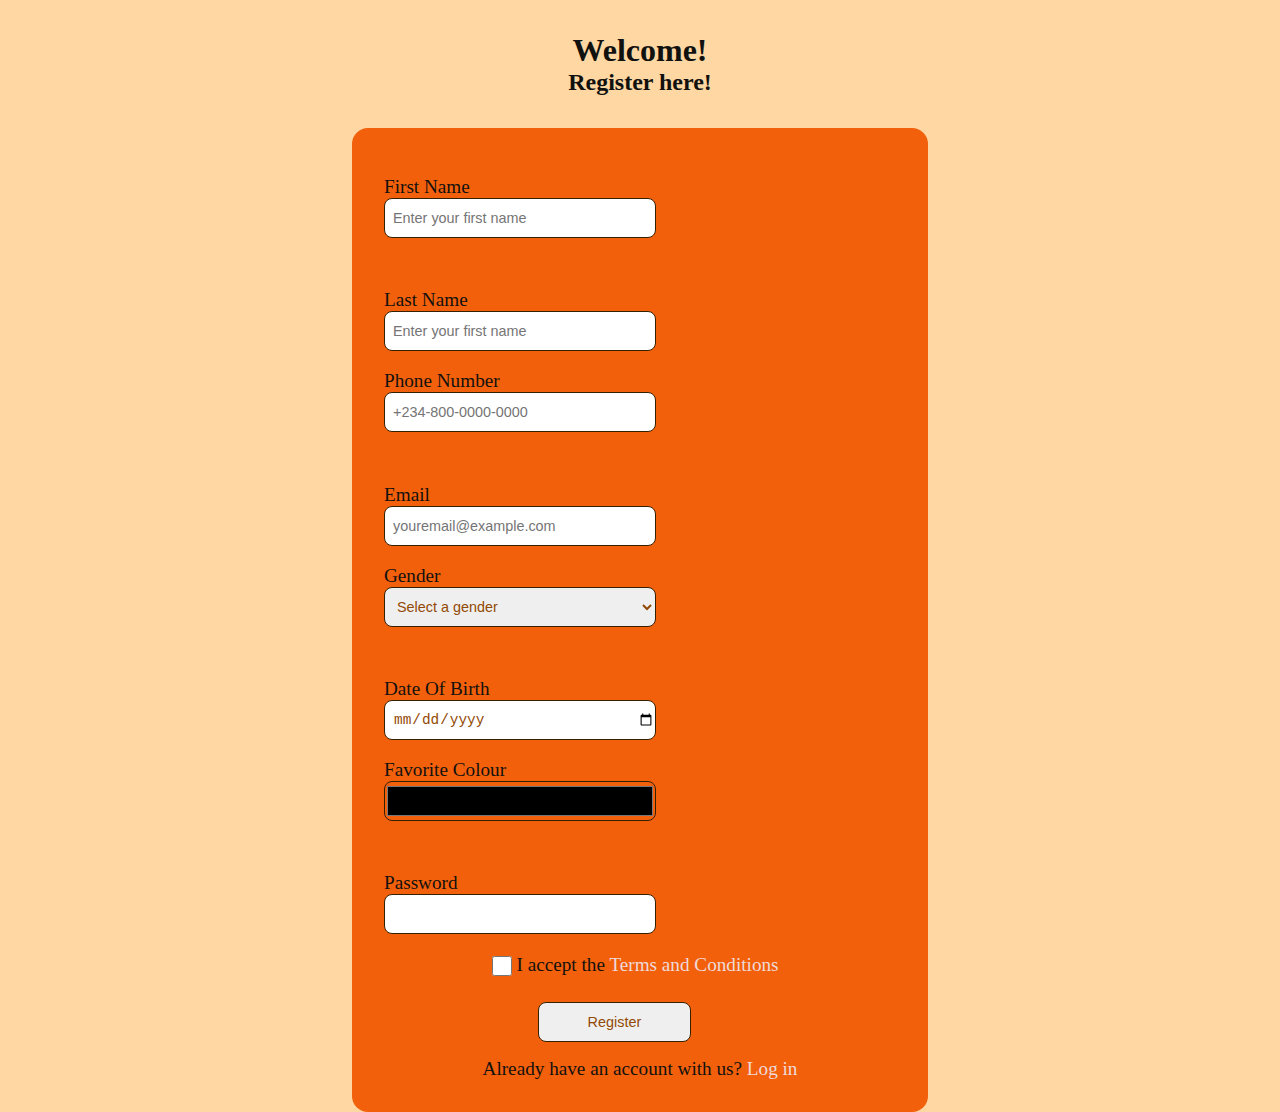
<file: zuri-wk-3/wk3-Reg-login/index.html>
<!DOCTYPE html>
<html lang="en">
  <head>
    <meta charset="UTF-8" />
    <meta http-equiv="X-UA-Compatible" content="IE=edge" />
    <meta name="viewport" content="width=device-width, initial-scale=1.0" />
    <link rel="stylesheet" href="styles.css" />
    <title>Registration-page</title>
  </head>

  <body>
    <header>
      <h1>Welcome!</h1>
      <h2>Register here!</h2>
    </header>

    <main>
      <form action="success.html">
        <div>
          <label for="firstname"
            >First Name
            <input
              type="text"
              name="firstname"
              placeholder="Enter your first name"
              required
            />
          </label>

          <label for="lastname"
            >Last Name
            <input
              type="text"
              name="lastname"
              placeholder="Enter your first name"
              required
            />
          </label>
        </div>

        <div>
          <label for="phonenumber"
            >Phone Number
            <input
              type="tel"
              pattern="[0-9]{3}-[0-9]{3}-[0-9]{3}"
              placeholder="+234-800-0000-0000"
              required
            />
          </label>

          <label for="email"
            >Email
            <input
              type="email"
              name="email"
              placeholder="youremail@example.com"
              required
            />
          </label>
        </div>

        <div>
          <label for="gender"
            >Gender
            <select name="gender" id="gender">
              <option value="1">Select a gender</option>
              <option value="male">Male</option>
              <option value="female">Female</option>
            </select>
          </label>

          <label for="dob"
            >Date Of Birth
            <input
              type="date"
              name="dob"
              max="01/01/2010"
              title="You must be at least 12 years old"
              required
            />
          </label>
        </div>

        <div>
          <label for="color"
            >Favorite Colour
            <input type="color" class="color" />
          </label>

          <label for="password"
            >Password
            <input
              type="password"
              name="password"
              id=""
              title="Must be at least 8 or more characters"
            />
          </label>
        </div>
        <!-- <label for="password">Confirm Password</label>
      <input type="password" name="password" id=""
      title="Must be at least 8 or more characters" />
 -->
        <div class="terms">
          <input type="checkbox" required />
          <label for="terms-conditions" class="checkbox"
            >I accept the <a href="#">Terms and Conditions</a>
          </label>
        </div>

        <a href="success.html">
          <input type="submit" value="Register" class="register-btn" />
        </a>

        <p>
          Already have an account with us?
          <a href="login.html" target="_self">Log in</a>
        </p>
      </form>
    </main>
  </body>
</html>
</file>
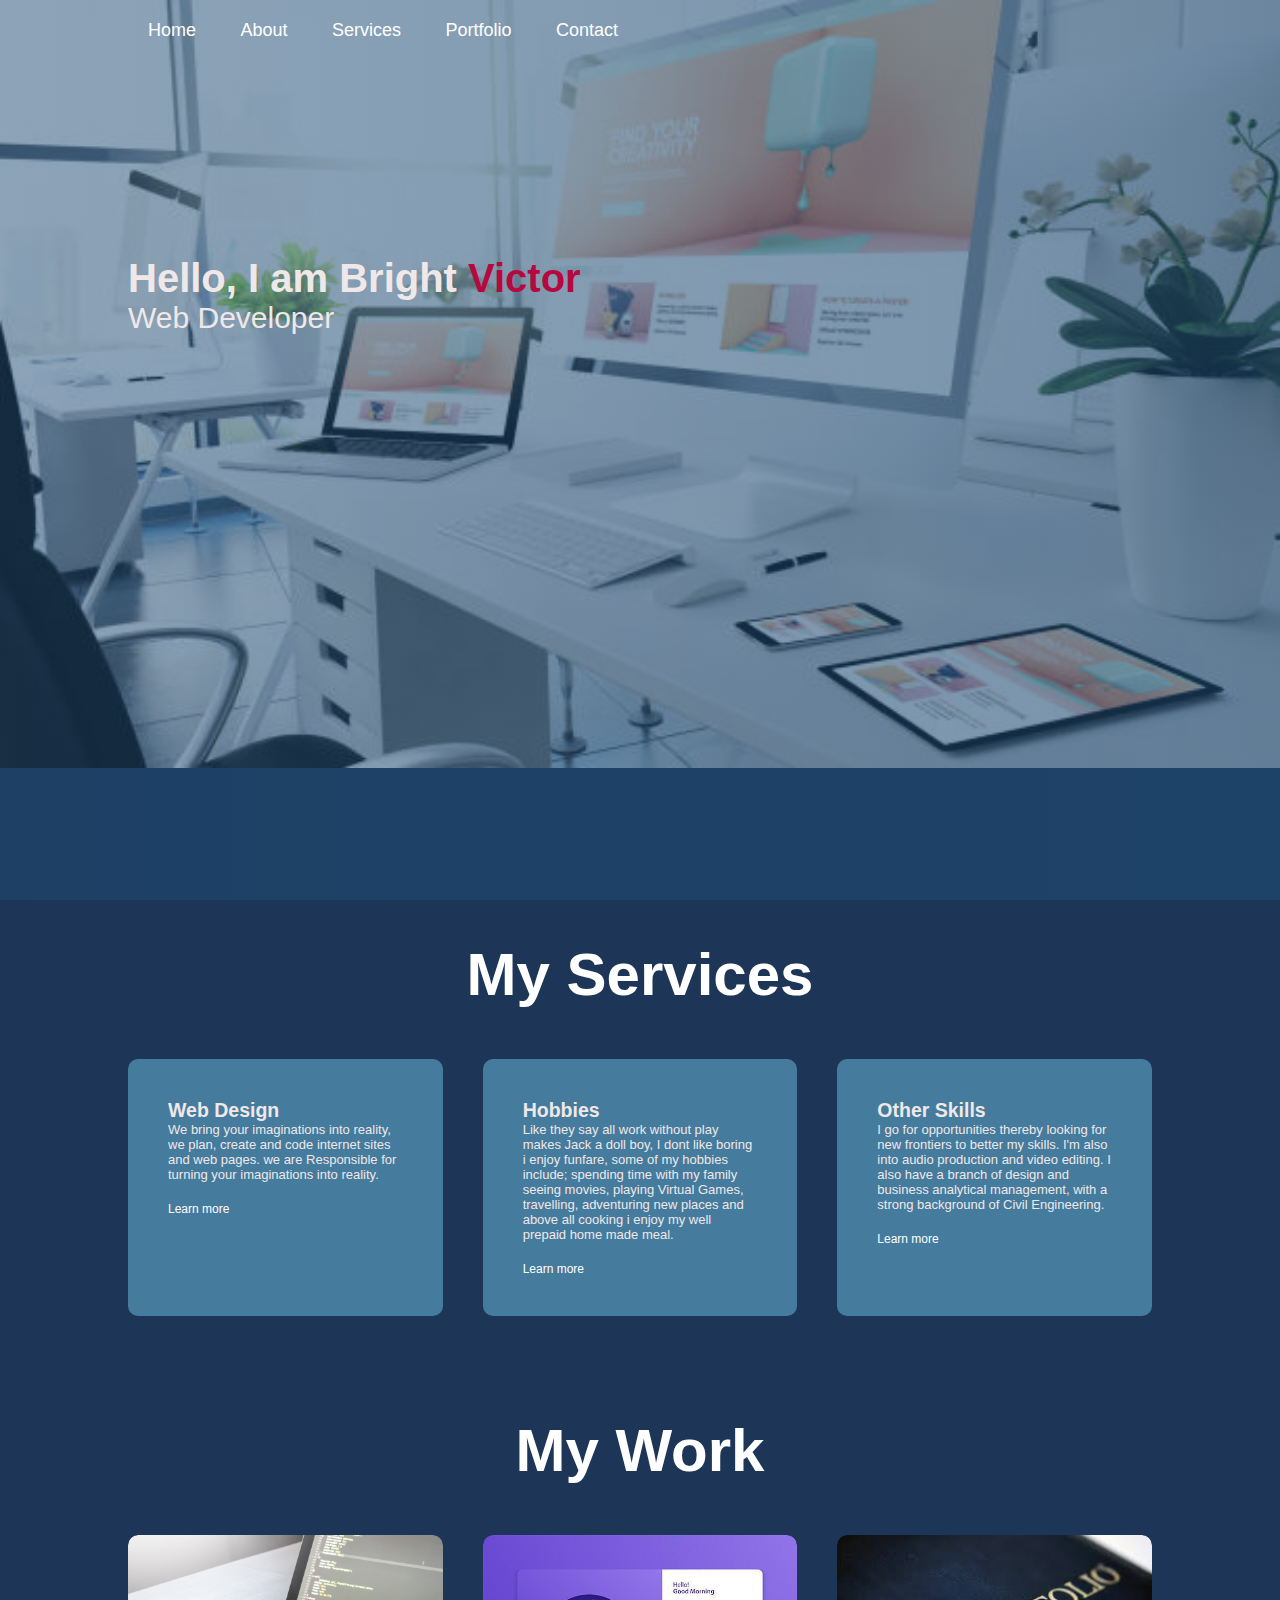
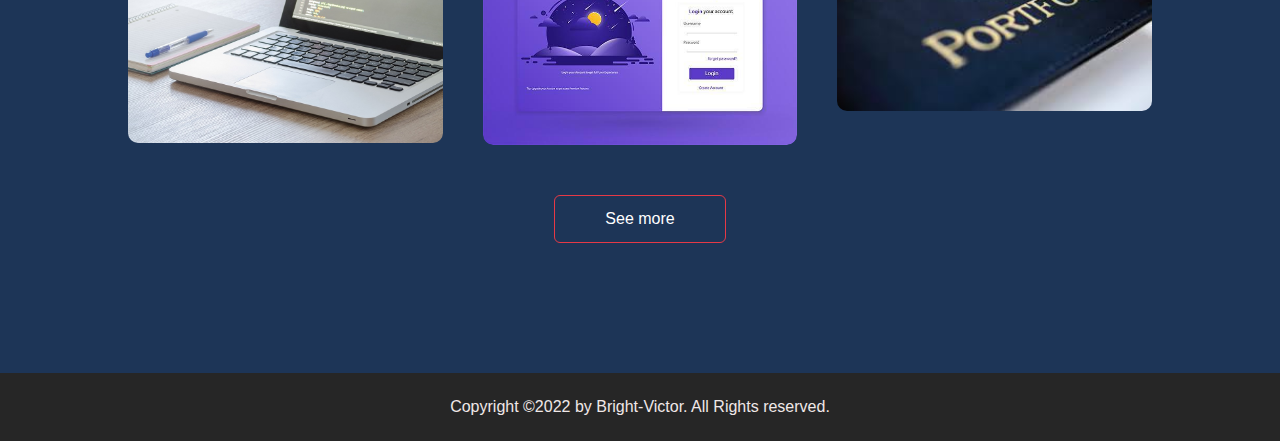
<file: zuri-wk-3/wk3-Zuri-Portiflio/index.html>
<!DOCTYPE html>
<html lang="en">
  <head>
    <meta charset="UTF-8" />
    <meta http-equiv="X-UA-Compatible" content="IE=edge" />
    <meta name="viewport" content="width=device-width, initial-scale=1.0" />
    <title>Portifolio-site</title>
    <link rel="stylesheet" href="style.css" />
  </head>

  <body>
    <header id="header">
      <div class="container">
        <nav>
          <ul id="side-menu">
            <li><a href="#header">Home</a></li>
            <li><a href="about.html">About</a></li>
            <li><a href="#services">Services</a></li>
            <li><a href="#portfolio">Portfolio</a></li>
            <li><a href="contact.html">Contact</a></li>
          </ul>
        </nav>

        <section class="header-text">
          <h1>
            Hello, I am Bright <span>Victor<br /></span>
          </h1>

          <p>Web Developer</p>
        </section>
      </div>
    </header>

    <article id="services">
      <div class="container">
        <h1 class="sub-title">My Services</h1>
        <div class="services-list">
          <section>
            <i class="fa-solid fa-code"></i>
            <h2>Web Design</h2>
            <p>
              We bring your imaginations into reality, we plan, create and code
              internet sites and web pages. we are Responsible for turning your
              imaginations into reality.
            </p>
            <a href="#">Learn more</a>
          </section>
          <section>
            <i class="fa-solid fa-database"></i>
            <h2>Hobbies</h2>
            <p>
              Like they say all work without play makes Jack a doll boy, I dont
              like boring i enjoy funfare, some of my hobbies include; spending
              time with my family seeing movies, playing Virtual Games,
              travelling, adventuring new places and above all cooking i enjoy
              my well prepaid home made meal.
            </p>
            <a href="#">Learn more</a>
          </section>
          <section>
            <h2>Other Skills</h2>
            <p>
              I go for opportunities thereby looking for new frontiers to better
              my skills. I'm also into audio production and video editing. I
              also have a branch of design and business analytical management,
              with a strong background of Civil Engineering.
            </p>
            <a href="#">Learn more</a>
          </section>
        </div>
      </div>
    </article>

    <!-------------Portfolio----------------->
    <article id="portfolio">
      <div class="container">
        <h1 class="sub-title">My Work</h1>
        <section class="work-list">
          <figure class="work">
            <img src="img/002.jpg" alt="html-table" />
            <section class="layer">
              <h3>Html table design task</h3>
              <p>
                With the help of Zuri we were able to design our first student
                table.
              </p>
            </section>
          </figure>
          <figure class="work">
            <img src="img/003.jpg" alt="registration" />
            <section class="layer">
              <h3>Registration Page</h3>
              <p>
                We can design all log in details for you, Zuri made this
                possible
              </p>
            </section>
          </figure>
          <figure class="work">
            <img src="img/004.jpg" alt="food" />
            <section class="layer">
              <h3>Portfolio</h3>
              <p>
                This is our latest design and we can bring your imagination into
                reality.
              </p>
            </section>
          </figure>
        </section>
        <a href="#" class="btn">See more</a>
      </div>
    </article>
    <footer class="copyright">
      <p>Copyright &#169;2022 by Bright-Victor. All Rights reserved.</p>
    </footer>
  </body>
</html>
</file>
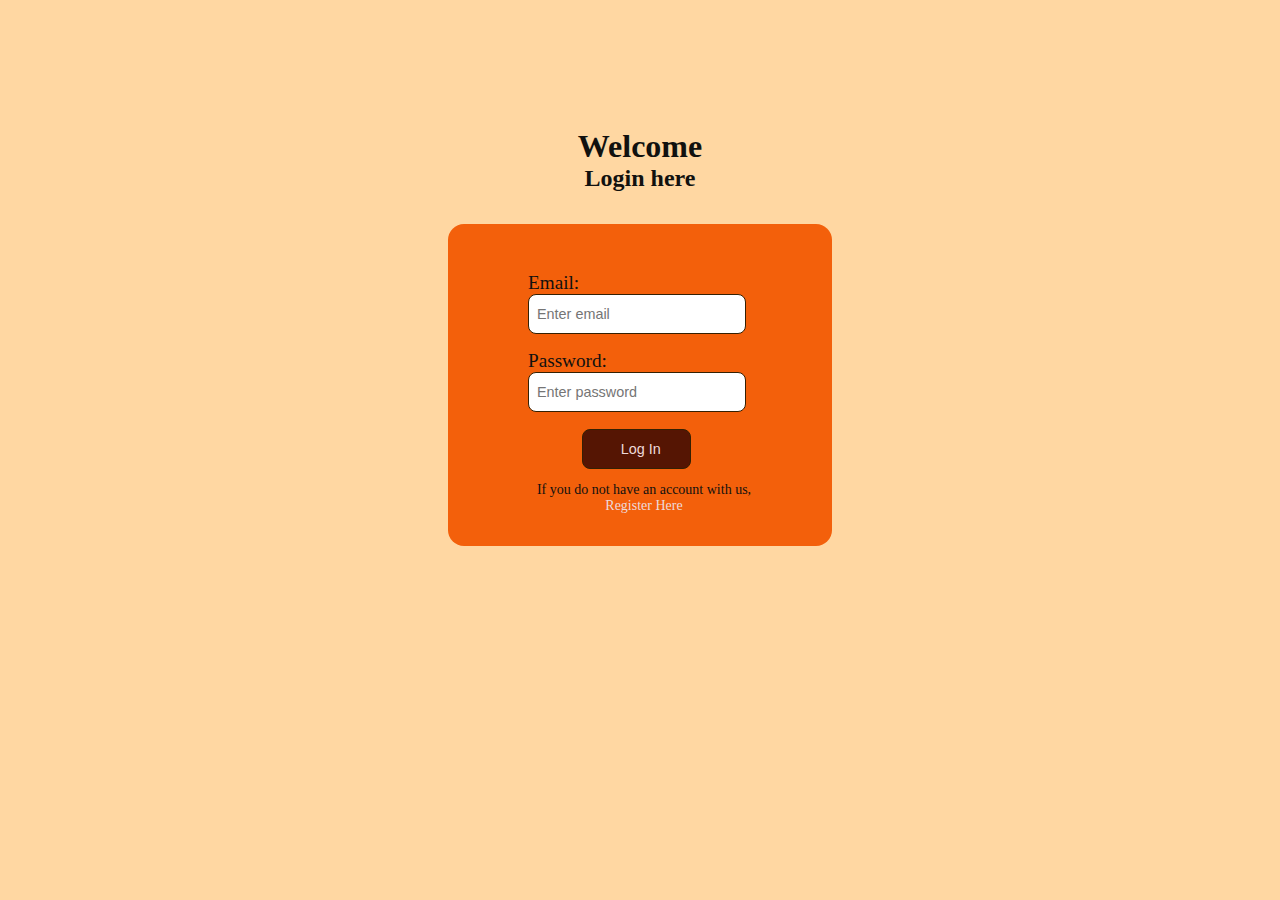
<file: zuri-wk-3/wk3-Reg-login/login.html>
<!DOCTYPE html>
<html lang="en">
  <head>
    <meta charset="UTF-8" />
    <meta http-equiv="X-UA-Compatible" content="IE=edge" />
    <meta name="viewport" content="width=device-width, initial-scale=1.0" />
    <link rel="stylesheet" href="styles.css" />
    <title>login-page</title>
  </head>

  <body>
    <header class="login-header">
      <h1>Welcome</h1>
      <h2>Login here</h2>
    </header>
    <main class="login-main">
      <form class="login-form">
        <label for="email">
          Email:
          <input type="email" placeholder="Enter email" required />
        </label>
        <label for="password"
          >Password:
          <input
            type="password"
            name="password"
            id=""
            pattern="(?=.*\d)(?=.*[a-z])(?=.*[A-Z]).{8,}"
            title="Must be at least 8 or more characters"
            placeholder="Enter password"
            required
          />
        </label>

        <button id="login-btn"><a href="success.html">Log In</a></button>

        <br />
        <p>
          If you do not have an account with us,
          <a href="index.html">Register Here</a>
        </p>
      </form>
    </main>
  </body>
</html>
</file>
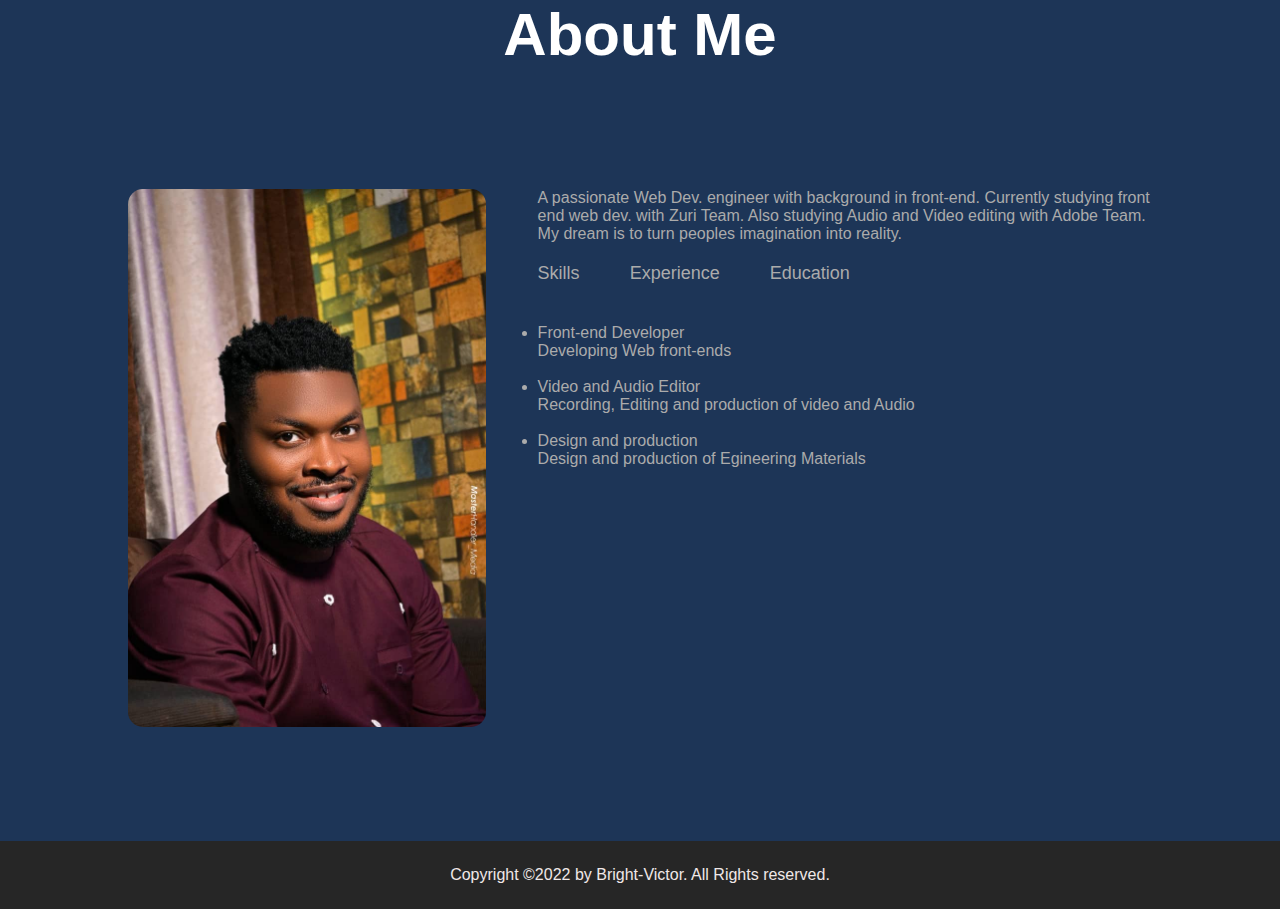
<file: zuri-wk-3/wk3-Zuri-Portiflio/about.html>
<!DOCTYPE html>
<html lang="en">
  <head>
    <meta charset="UTF-8" />
    <meta http-equiv="X-UA-Compatible" content="IE=edge" />
    <meta name="viewport" content="width=device-width, initial-scale=1.0" />
    <title>About Me</title>
    <link rel="stylesheet" href="style.css" />
   
  </head>

  <body>
    <header>
      <h1 class="sub-title">About Me</h1>
    </header>
    <article id="about">
      <div class="container">
        <div class="row">
          <figure class="about-col-1">
            <img src="img/05.jpeg" alt="My Image" />
          </figure>
          <section class="about-col-2">
            <p>
              A passionate Web Dev. engineer with background in front-end.
              Currently studying front end web dev. with Zuri Team. Also
              studying Audio and Video editing with Adobe Team. My dream is to
              turn peoples imagination into reality.
            </p>
            <div class="tab-titles">
             
              
              <p class="tab-links active-link"('skills')">
                Skills
              </p>
              <p class="tab-links" ('experience')">
                Experience
              </p>
            
              </p>
              <p class="tab-links" ('education')">Education</p>
            </div>
            
              <ul>
                <li>
                  <span>Front-end Developer<br /></span>Developing Web
                  front-ends
                </li>
                <br>
                <li>
                  <span>Video and Audio Editor<br /></span> Recording, Editing
                  and production of video and Audio
                </li>
                <br>
                <li>
                  <span> Design and production<br /></span> Design and
                  production of Egineering Materials
                </li>
              </ul>  
            </div>
          </section>
        </div>
      </div>
    </article>
    <footer class="copyright">
      <p>Copyright &#169;2022 by Bright-Victor. All Rights reserved.</p>
    </footer>
  </body>
</html>
</file>
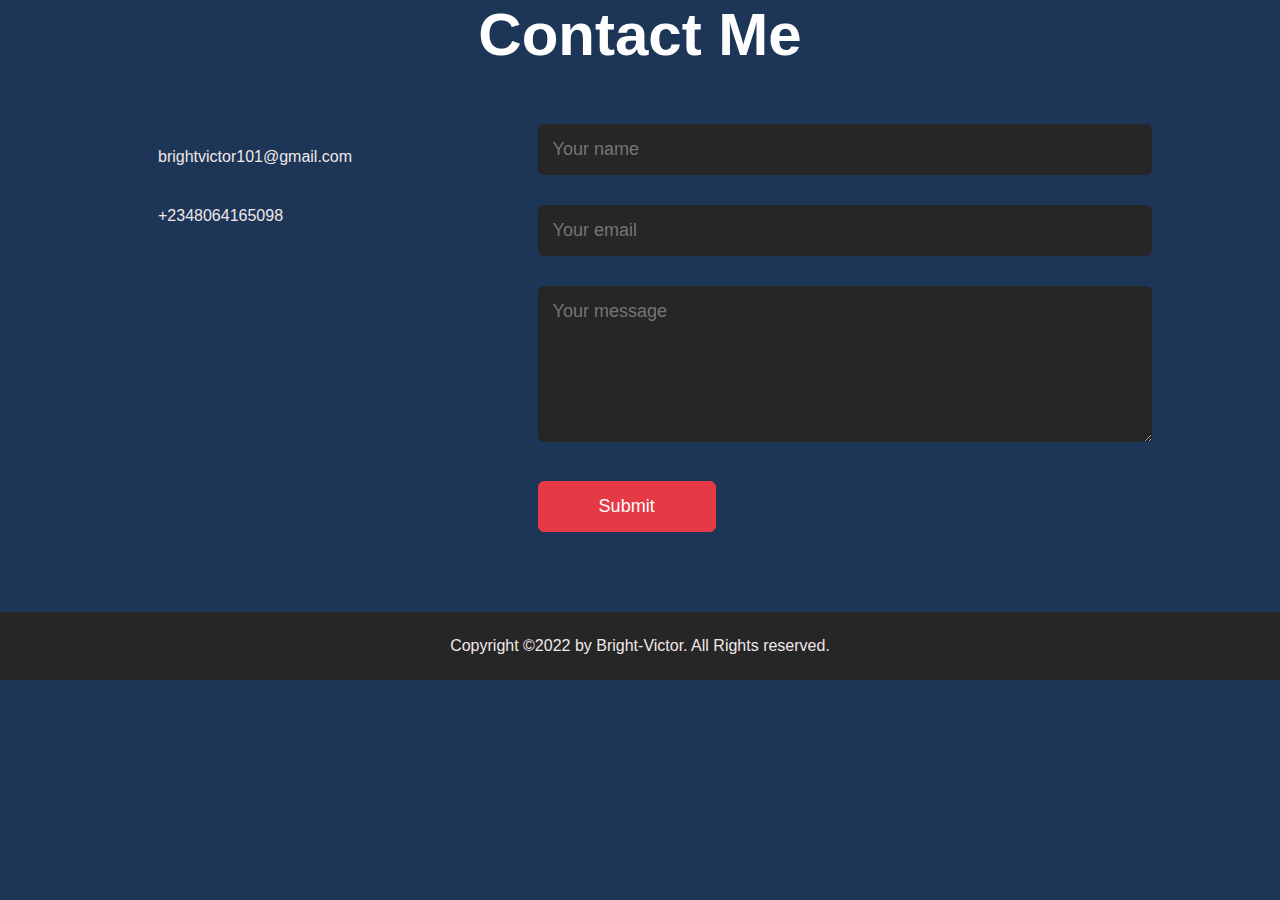
<file: zuri-wk-3/wk3-Zuri-Portiflio/contact.html>
<!DOCTYPE html>
<html lang="en">
  <head>
    <meta charset="UTF-8" />
    <meta http-equiv="X-UA-Compatible" content="IE=edge" />
    <meta name="viewport" content="width=device-width, initial-scale=1.0" />
    <title>Contact</title>
    <link rel="stylesheet" href="style.css" />
  </head>

  <body>
    <header>
      <h1 class="sub-title">Contact Me</h1>
    </header>
    <article id="contact">
      <div class="container">
        <div class="row">
          <section class="contact-left">
            <p>
              <i class="fa-solid fa-paper-plane"></i>brightvictor101@gmail.com
            </p>
            <p><i class="fa-solid fa-phone"></i>+2348064165098</p>
          </section>
          <section class="contact-right">
            <form name="submit-to-google-sheet">
              <input type="text" name="Name" placeholder="Your name" required />
              <input
                type="email"
                name="Email"
                placeholder="Your email"
                required
              />
              <textarea
                name="Message"
                cols="30"
                rows="6"
                placeholder="Your message"
              ></textarea>
              <button type="submit" class="btn btn2">Submit</button>
            </form>
            <span id="msg"></span>
          </section>
        </div>
      </div>
    </article>
    <footer class="copyright">
      <p>Copyright &#169;2022 by Bright-Victor. All Rights reserved.</p>
    </footer>
  </body>
</html>
</file>
<file: zuri-wk-3/wk3-Reg-login/styles.css>
* {
  margin: 0;
  padding: 0;
  box-sizing: border-box;
}

body {
  background-color: #ffd7a2;
  color: #11110f;
  width: 100%;
  
}
header {
  text-align: center;
  width: 100%;
  margin-top: 2rem;
}
main {
  display: flex;
  justify-content: center;
  margin-top: 2rem;
}
form {
  width: 45%;
  max-width: 50rem;
  min-width: 20rem;
  background-color: #f3600b;
  border-radius: 1rem;
  justify-content: center;
  padding: 2rem;
  box-shadow: ;
}
label {
  display: block;
  font-size: 1.2rem;
  margin-top: 1rem;
  margin-bottom: 0.2rem;
  width: 17rem;
}
div {
  display: flex;
  gap: 2rem;
  flex-flow: wrap;
}
input:not(.checkbox),
select,
button {
  width: 100%;
  min-height: 2.5rem;
  border-radius: 0.5rem;
  border: 1px solid #352002;
  font-size: 0.9rem;
  color: #924904;
  padding-left: 0.5rem;
}
input:hover {
  border: 2px solid #c8903c;
}
input[type="color"] {
  width: 100%;
  padding-left: 0;
  height: 1px;
  background-color: transparent;
}
.terms {
  display: flex;
  flex-direction: row;
  gap: 5px;
  justify-content: center;
}
input[type="checkbox"] {
  width: 20px;
  margin-top: 8px;
  padding: 0;
}
input[type="submit"] {
  margin-top: 1rem;
  margin-bottom: 1rem;
  width: 30%;
  text-align: center;
  padding-left: 0;
  margin-left: 30%;
  cursor: pointer;
}
input[type="submit"]:hover {
  color: #330b00;
  background-color: white; /*#f2e3e6
*/
}

p {
  text-align: center;
  font-size: 1.2rem;
}
a {
  color: #eedada;
  text-decoration: none;
  cursor: pointer;
}
a:hover {
  color: rgba(15, 0, 0, 0.5);
}

/*SUCCESS PAGE*/
.success_main {
  display: flex;
  flex-direction: column;
  justify-content: center;
  align-content: center;
  text-align: center;
  margin-top: 10rem;
  gap: 0rem;
}
.success_main input[type="submit"] {
  margin-left: 0;
  width: 10%;
}
img {
  width: 400px;
  height: 300px;
  margin: auto;
}

/*LOGIN FORM*/
.login-form {
  width: 30%;
  min-width: 20rem;
  max-width: 30rem;
  padding-left: 5rem;
}
.login-form p {
  
  padding-right: 2.5rem;
  font-size: 14px;
  
}

.login-form label {
  min-width: 10rem;
  width: 80%;
}
.login-header {
  margin-top: 10%;
}
#login-btn {
  width: 40%;
  margin-left: 20%;
  margin-right: 25%;
  margin-top: 5%;
  margin-bottom: 5%;
  
  background-color: #551503;
</file>
<file: zuri-wk-3/wk3-Zuri-Portiflio/style.css>
* {
  margin: 0;
  padding: 0;
  font-family: sans-serif;
  box-sizing: border-box;
}

html {
  scroll-behavior: smooth;
}

body {
  background: #1d3557;
  color: #f0e8e8;
  /* background-image: url(img/001.jpg);
  background-size: 100%; */
  background-repeat: no-repeat;
}

#header {
  width: 100%;
  height: 100vh;

  background-size: cover;
  background-position: center;
  background: linear-gradient(
      to right,
      rgba(30, 75, 115, 0.5),
      rgba(30, 75, 115, 0.6)
    ),
    url(img/001.jpg);
  background-repeat: no-repeat;
  background-size: 100%;

  /* background-image: linear-gradient(to right, rgba(30, 75, 115, 1), rgba(255, 255, 255, 0));, url(img/001.jpg); */

  /* background-size: 100%; */
}

.container {
  padding: 10px 10%;
}

nav {
  display: flex;
  align-items: center;
  justify-content: space-between;
  flex-wrap: wrap;
}

nav ul li {
  display: inline-block;
  list-style: none;
  margin: 10px 20px;
}

nav ul li a {
  color: #fff;
  text-decoration: none;
  font-size: 18px;
  position: relative;
}

nav ul li ::after {
  content: "";
  width: 0;
  height: 3px;
  background: #970231b9;
  position: absolute;
  left: 0;
  bottom: -6px;
  transition: 0.5s;
}

nav ul li a:hover::after {
  width: 100%;
}

.header-text {
  margin-top: 20%;
  font-size: 30px;
}

.header-text h1 {
  font-size: 40px;
  margin-top: 20px;
}

.header-text h1 span {
  color: #b6083f;
}

#about {
  padding: 80px 0;
  color: #ababab;
}

.row {
  display: flex;
  justify-content: space-between;
  flex-wrap: wrap;
}

.about-col-1 {
  flex-basis: 35%;
}

.about-col-1 img {
  width: 100%;
  border-radius: 15px;
}

.about-col-2 {
  flex-basis: 60%;
}

.sub-title {
  font-size: 60px;
  font-weight: 600;
  color: #fff;
  text-align: center;
  margin-bottom: 30px;
}

.tab-titles {
  display: flex;
  margin: 20px 0 40px;
}

.tab-links {
  margin-right: 50px;
  font-size: 18px;
  font-weight: 500;
  cursor: pointer;
  position: relative;
}

.tab-links::after {
  content: "";
  width: 0;
  height: 3px;
  background: #457b9d;
  position: relative;
  left: 0;
  bottom: -8px;
  transition: 0.5s;
}

.tab-links.active-link::after {
  width: 50%;
}

.tab-contents ul li {
  list-style: none;
  margin: 10px 0;
}

.tab-contents ul li span {
  color: #b54769;
  font-size: 14px;
}

.tab-contents {
  display: none;
}

.tab-contents.active-tab {
  display: block;
}

#services {
  padding: 30px 0;
}

.services-list {
  display: grid;
  grid-template-columns: repeat(auto-fit, minmax(250px, 1fr));
  grid-gap: 40px;
  margin-top: 50px;
}

.services-list section {
  background: #457b9d;
  padding: 40px;
  font-size: 13px;
  font-weight: 300;
  border-radius: 10px;
  transition: background 0.5s, transform 0.5s;
}

.services-list section i {
  font-size: 50px;
  margin-bottom: 30px;
}

.services-list div h2 {
  font-size: 30px;
  font-weight: 500;
  margin-bottom: 15px;
}

.services-list section a {
  text-decoration: none;
  color: #fff;
  font-size: 12px;
  margin-top: 20px;
  display: inline-block;
}

.services-list section:hover {
  background: #e63946;
  transform: translateY(-10px);
}

/*---------------------Portfolio---------------------*/

#portfolio {
  padding: 50px 0;
}

.work-list {
  display: grid;
  grid-template-columns: repeat(auto-fit, minmax(250px, 1fr));
  grid-gap: 40px;
  margin-top: 50px;
}

.work {
  border-radius: 10px;
  position: relative;
  overflow: hidden;
}

.work img {
  width: 100%;
  border-radius: 10px;
  display: block;
  transition: transform 0.5s;
}

.layer {
  width: 100%;
  height: 0;
  background: linear-gradient(rgba(42, 16, 77, 0.6), #e63946);
  border-radius: 10px;
  position: absolute;
  left: 0;
  bottom: 0;
  overflow: hidden;
  display: flex;
  align-items: center;
  justify-content: center;
  flex-direction: column;
  padding: 0 40px;
  text-align: center;
  font-size: 14px;
  transition: height 0.5s;
}

.layer h3 {
  font-weight: 500;
  margin-bottom: 20px;
}

.layer a {
  margin-top: 20px;
  color: #e63946;
  text-decoration: none;
  font-size: 18px;
  line-height: 60px;
  background: #fff;
  width: 50px;
  height: 50px;
  border-radius: 50%;
  text-align: center;
}

.work:hover img {
  transform: scale(1.1);
}

.work:hover .layer {
  height: 100%;
}

.btn {
  display: block;
  margin: 50px auto;
  width: fit-content;
  border: 1px solid #e63946;
  padding: 14px 50px;
  border-radius: 6px;
  text-decoration: none;
  color: #fff;
  transition: background 0.5s;
}

.btn:hover {
  background: #e63946;
}

/*---------------------------contact---------------------------*/

.contact-left {
  flex-basis: 35%;
}

.contact-right {
  flex-basis: 60%;
}

.contact-left p {
  margin-top: 30px;
}

.contact-left p i {
  color: #e63946;
  margin-left: 15px;
  font-size: 25px;
  margin-right: 15px;
}

.btn.btn2 {
  display: inline-block;
  background: #e63946;
}

.contact-right form {
  width: 100%;
}

form input,
form textarea {
  width: 100%;
  border: 0;
  outline: none;
  background: #262626;
  padding: 15px;
  margin: 15px 0;
  color: #fff;
  font-size: 18px;
  border-radius: 6px;
}

form .btn2 {
  padding: 14px 60px;
  font-size: 18px;
  margin-top: 20px;
  cursor: pointer;
}

.copyright {
  width: 100%;
  text-align: center;
  padding: 25px 0;
  background: #262626;
  font-weight: 300;
  margin-top: 20px;
}
</file>
